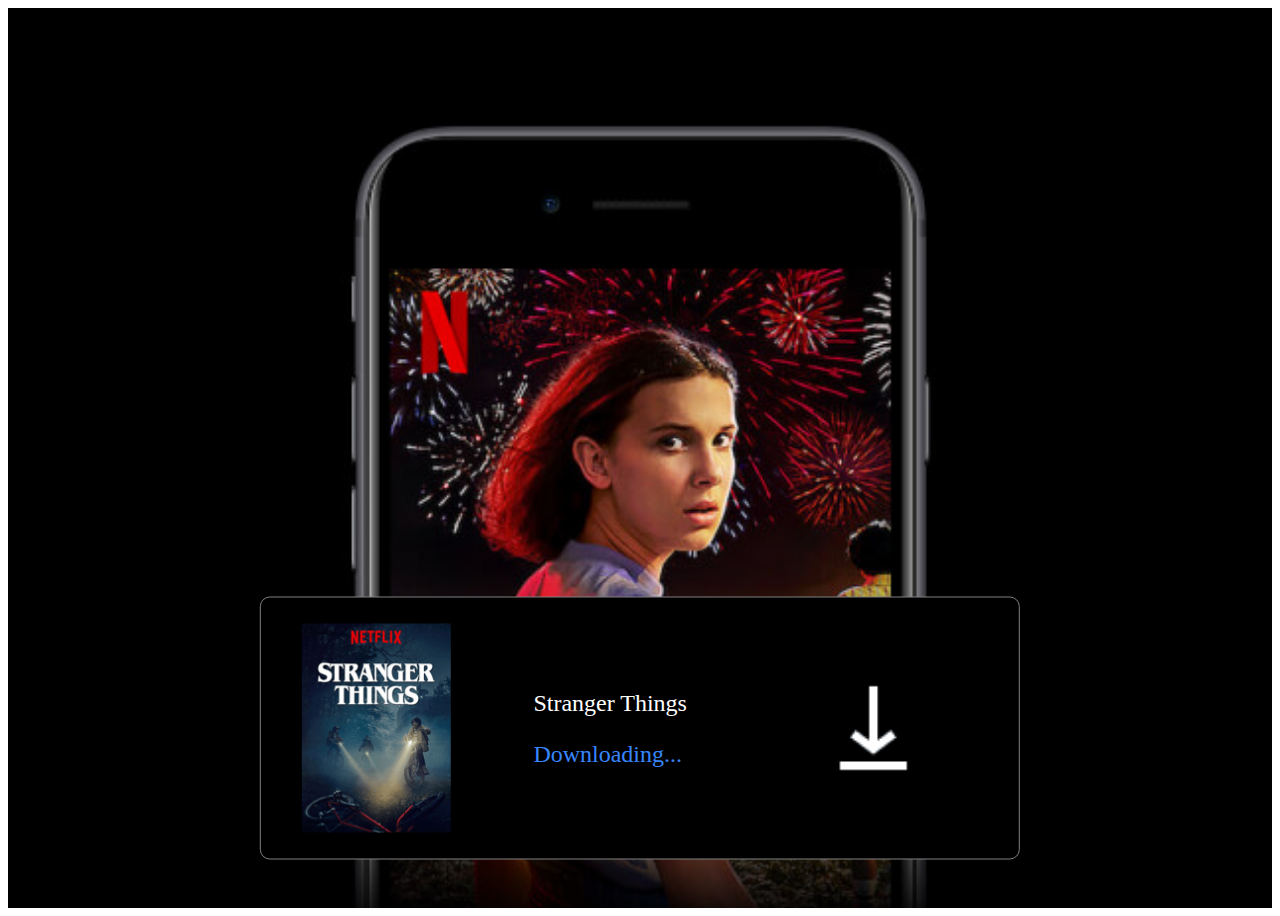
<file: hw1/index.html>
<!DOCTYPE html>
<html lang="en">

<head>
  <meta charset="UTF-8">
  <meta name="viewport" content="width=device-width, initial-scale=1.0">
  <title>EmmaLinHW1</title>
  <link rel="stylesheet" href="index.css">
</head>

<body>
  <div class="background-container">
    <div class='downloading'>
      <img src="images/picindialog.png" alt="Downloading Icon">
      <div>
        <p class="text">Stranger Things</p>
        <p>Downloading...</p>
      </div>
      <img src="images/gifindialog.gif" alt="Film Coverage">
    </div>
  </div>
</body>

</html>
</file>
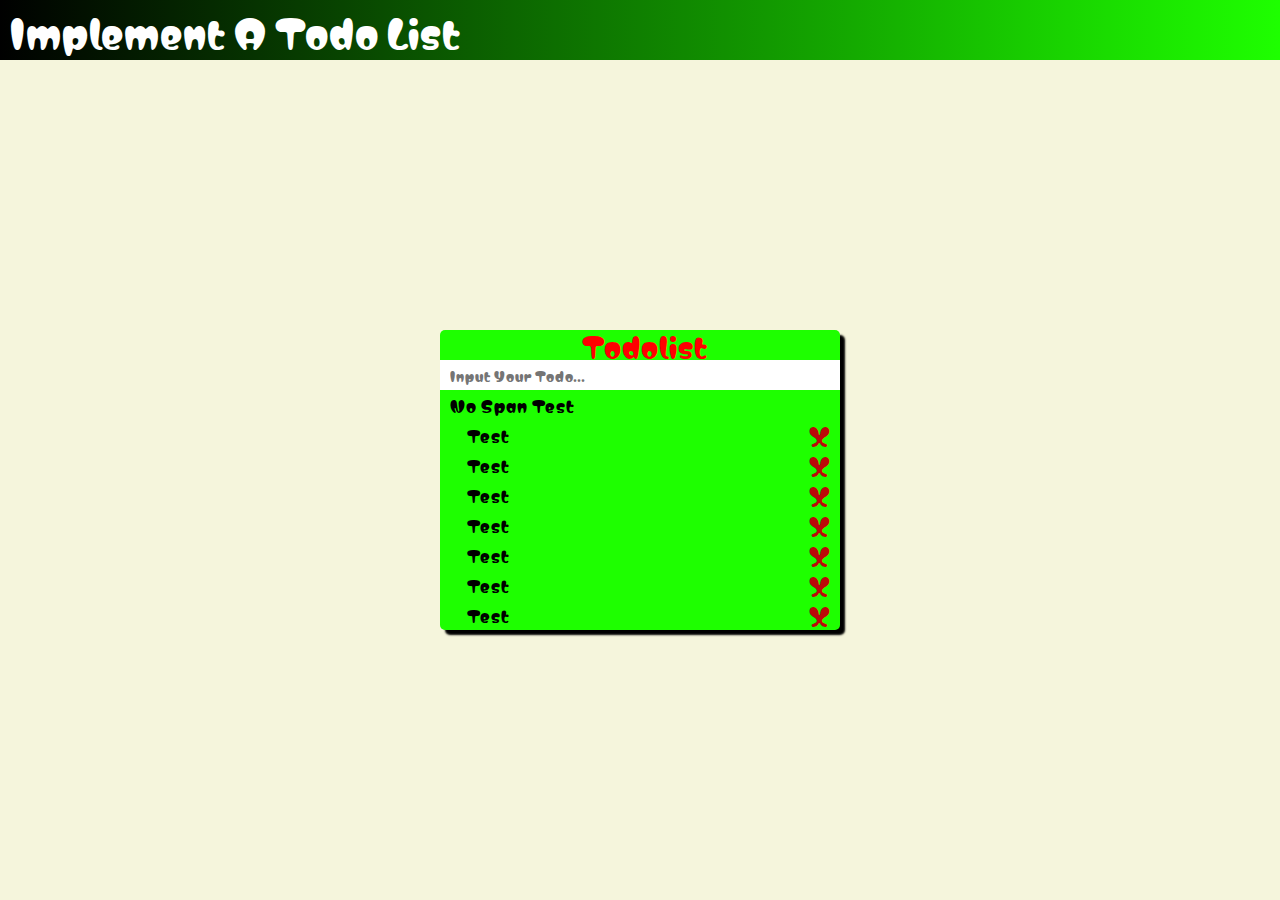
<file: hw4/todolist/index.html>
<!DOCTYPE html>
<html lang="en">

<head>
    <meta charset="UTF-8" />
    <meta name="viewport" content="width=device-width, initial-scale=1.0" />
    <title>Document</title>
    <link rel="preconnect" href="https://fonts.googleapis.com" />
    <link rel="preconnect" href="https://fonts.gstatic.com" crossorigin />
    <link href="https://fonts.googleapis.com/css2?family=Dancing+Script:wght@400..700&family=Matemasie&display=swap"
        rel="stylesheet" />
    <link rel="stylesheet" href="index.css" />
    <script type="module" src="index.js"></script>
</head>

<body>
    <header class="header">implement a todo list</header>

    <main class="container">
        <section class="todolist">
            <header style="color: red" class="todolist-header">
                todolist
            </header>
            <input type="text" class="todolist-input" placeholder="Input your todo..." />
            <ul class="todolist-container">
                <li>
                    no span test
                </li>
                <li>
                    <span>test</span>
                    <button>X</button>
                </li>
                <li>
                    <span>test</span>
                    <button>X</button>
                </li>

                <li>
                    <span>test</span>
                    <button>X</button>
                </li>
                <li>
                    <span>test</span>
                    <button>X</button>
                </li>
                <li>
                    <span>test</span>
                    <button>X</button>
                </li>
                <li>
                    <span>test</span>
                    <button>X</button>
                </li>
                <li>
                    <span>test</span>
                    <button>X</button>
                </li>
                <li>
                    <span>test</span>
                    <button>X</button>
                </li>
                <li>
                    <span>test</span>
                    <button>X</button>
                </li>
                <li>
                    <span>test</span>
                    <button>X</button>
                </li>
                <li>
                    <span>test</span>
                    <button>X</button>
                </li>
                <li>
                    <span>test</span>
                    <button>X</button>
                </li>
            </ul>
        </section>
    </main>
</body>

</html>
</file>
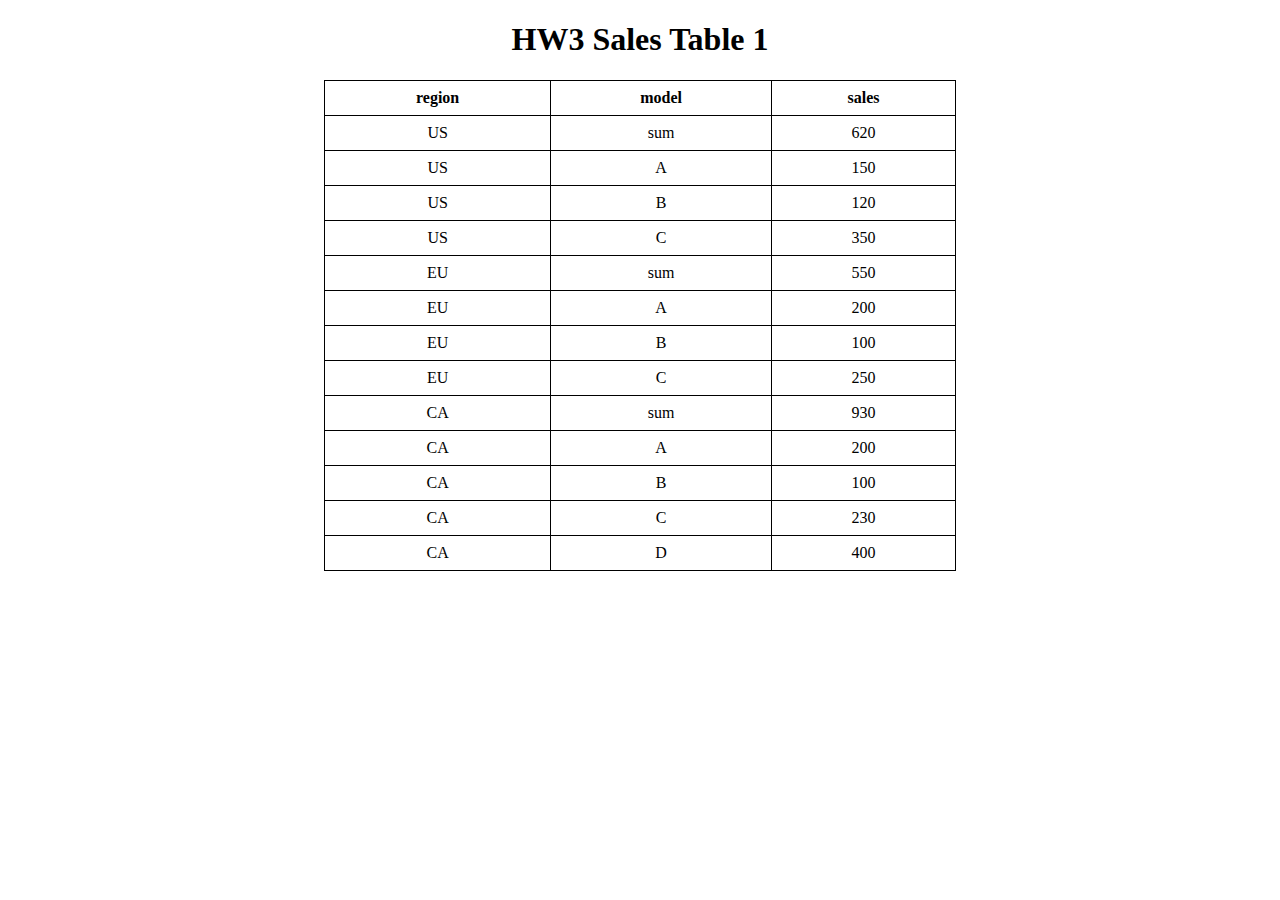
<file: hw3/hw3.2/hw3.2.1/index.html>
<!DOCTYPE html>
<html lang="en">

<head>
    <meta charset="UTF-8">
    <meta name="viewport" content="width=device-width, initial-scale=1.0">
    <title>Sum</title>
    <link rel="stylesheet" href="index.css">
</head>

<body>
    <h1>HW3 Sales Table 1</h1>
    <table id="sales-table">
        <thead>
            <tr>
                <th>region</th>
                <th>model</th>
                <th>sales</th>
            </tr>
        </thead>
        <tbody>
            <!-- Table rows will be inserted here -->
        </tbody>
    </table>
    <script src="index.js"></script>
</body>

</html>
</file>
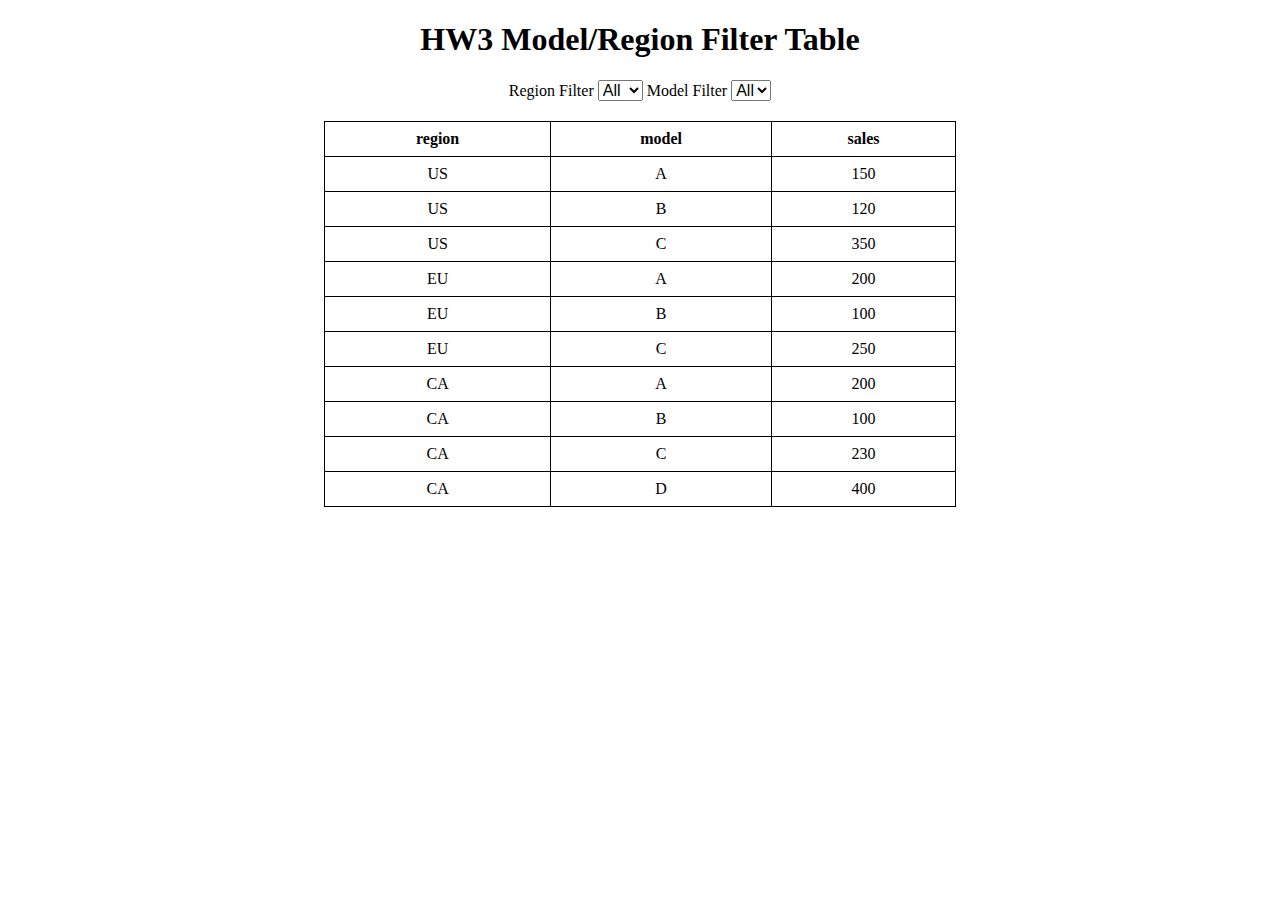
<file: hw3/hw3.2/hw3.2.2/index.html>
<!DOCTYPE html>
<html lang="en">

<head>
    <meta charset="UTF-8">
    <meta name="viewport" content="width=device-width, initial-scale=1.0">
    <title>Sum</title>
    <link rel="stylesheet" href="index.css">
</head>

<body>
    <h1>HW3 Model/Region Filter Table</h1>

    <div class="filters">
        <label for="region-filter">Region Filter</label>
        <select id="region-filter">
            <option value="all">All</option>
        </select>

        <label for="model-filter">Model Filter</label>
        <select id="model-filter">
            <option value="all">All</option>
        </select>
    </div>

    <table id="sales-table">
        <thead>
            <tr>
                <th>region</th>
                <th>model</th>
                <th>sales</th>
            </tr>
        </thead>
        <tbody>
            <!-- Table rows will be inserted here -->
        </tbody>
    </table>
    <script src="index.js"></script>
</body>

</html>
</file>
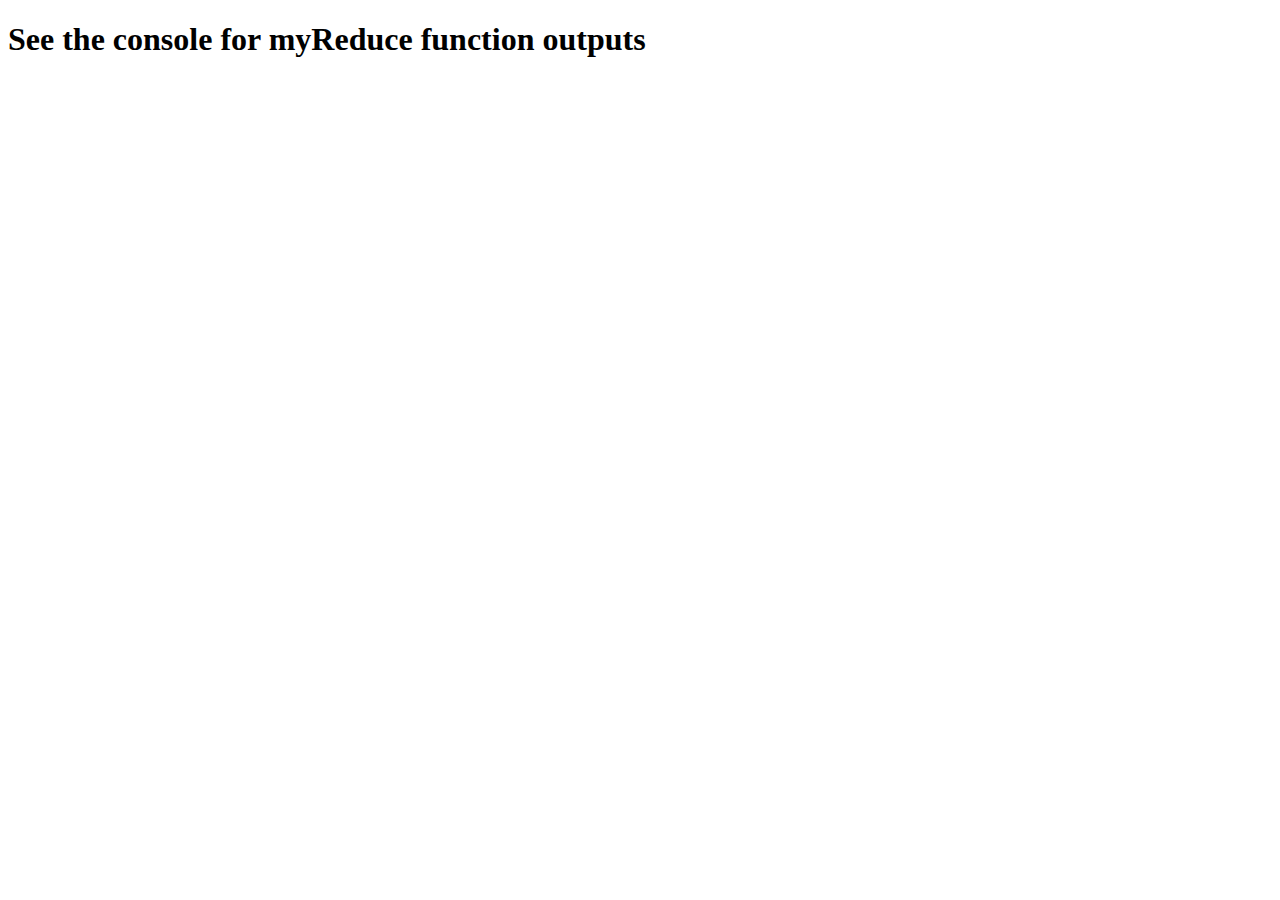
<file: hw3/hw3.1/myReduce.html>
<!DOCTYPE html>
<html lang="en">

<head>
    <meta charset="UTF-8">
    <meta name="viewport" content="width=device-width, initial-scale=1.0">
    <title>hw3.1</title>
</head>

<body>
    <h1>See the console for myReduce function outputs</h1>
    <script src="myReduce.js"></script>
</body>

</html>
</file>
<file: hw1/index.css>
body {
  height: 100vh;
}

.background-container {
  width: 100%;
  height: 100%;
  position: relative;
  background: url('images/backgroundimg.jpg') center no-repeat;
  background-size: cover;
}


.downloading {
  position: absolute;
  left: 50%;
  top: 80%;
  transform: translate(-50%, -50%);
  width: 60%;
  height: 29%;
  display: flex;
  justify-content: space-around;
  align-items: center;
  border: 1px solid gray;
  background-color: black;
  border-radius: 10px;
  font-size: 1.5em;
}


p:first-child {
  color: white;
}

p:last-child {
  color: #3886FD;
}

img {
  height: 80%;
}
</file>
<file: hw4/todolist/index.css>
:root {
    --height-header: 60px;
    --height-todolist: 300px;
    --height-todolist-header: 30px;

    --width-todolist: 400px;

    --color-green: rgb(30, 255, 0);
    --color-red-button: rgb(187, 9, 9);
    --color-red-li-hover: rgb(27, 172, 8);
}

html,
body {
    width: 100vw;
    height: 100vh;
    overflow: hidden;
}

* {
    margin: 0;
    padding: 0;
    box-sizing: border-box;
    font-family: "Matemasie", sans-serif;
}

.header {
    height: var(--height-header);
    line-height: var(--height-header);
    background: linear-gradient(to right, black, var(--color-green));
    color: white;

    padding-left: 10px;
    font-size: 2.3rem;

    letter-spacing: 1px;
    text-transform: capitalize;
}

.container {
    background-color: beige;
    height: calc(100% - var(--height-header));
    width: 100%;
    display: flex;
    justify-content: center;
    align-items: center;
}

.todolist {
    height: var(--height-todolist);
    width: var(--width-todolist);
    background-color: var(--color-green);
    box-shadow: 5px 5px 2px black;
    border-radius: 5px;
}

.todolist-header,
.todolist-input,
ul li {
    height: var(--height-todolist-header);
    line-height: var(--height-todolist-header);
    width: 100%;
    padding-left: 10px;
    letter-spacing: 1px;
    text-transform: capitalize;

    list-style: none;
    border: none;
    outline: none;
}

.todolist-header {
    text-align: center;
    font-size: 1.7rem;
}

ul li:hover {
    background-color: var(--color-red-li-hover);
}

ul li {
    display: flex;
    position: relative;
    justify-content: space-between;
    align-items: center;
}

ul li span {
    height: 100%;
    line-height: var(--height-todolist-header);
    overflow: hidden;
    margin-left: 17px;
}

ul li button {
    margin-right: 10px;
    background-color: rgba(0, 0, 0, 0);
    border: none;
    font-size: 1.5rem;
    color: var(--color-red-button);
}

ul li button:hover {
    font-size: 1.7rem;
}

ul li button:active {
    font-size: 1.3rem;
}

ul {
    height: calc(var(--height-todolist) - var(--height-todolist-header) * 2);
    overflow: auto;
}

/* ul li:nth-child(2n) {
  background-color: var(--color-red-li-hover);
} */

.completed {
    background: rgb(27, 172, 8);
    color: #ffffff;
}

.completed span {
    text-decoration: line-through;
}

.completed::before {
    content: '';
    position: absolute;
    border-color: #fff;
    border-style: solid;
    border-width: 0 2px 2px 0;
    top: 50%;
    left: 10px;
    transform: translateY(-50%) rotate(45deg);
    height: 15px;
    width: 7px;
}
</file>
<file: hw3/hw3.2/hw3.2.1/index.css>
table {
    width: 50%;
    border-collapse: collapse;
    margin: 20px auto;
    text-align: center;
}

th,
td {
    border: 1px solid #000;
    padding: 8px;
}

h1 {
    text-align: center;
}
</file>
<file: hw3/hw3.2/hw3.2.2/index.css>
table {
    width: 50%;
    border-collapse: collapse;
    margin: 20px auto;
    text-align: center;
}

th,
td {
    border: 1px solid #000;
    padding: 8px;
}

h1 {
    text-align: center;
}

select {
    font-size: 1rem;
}

.filters {
    text-align: center;
}
</file>
